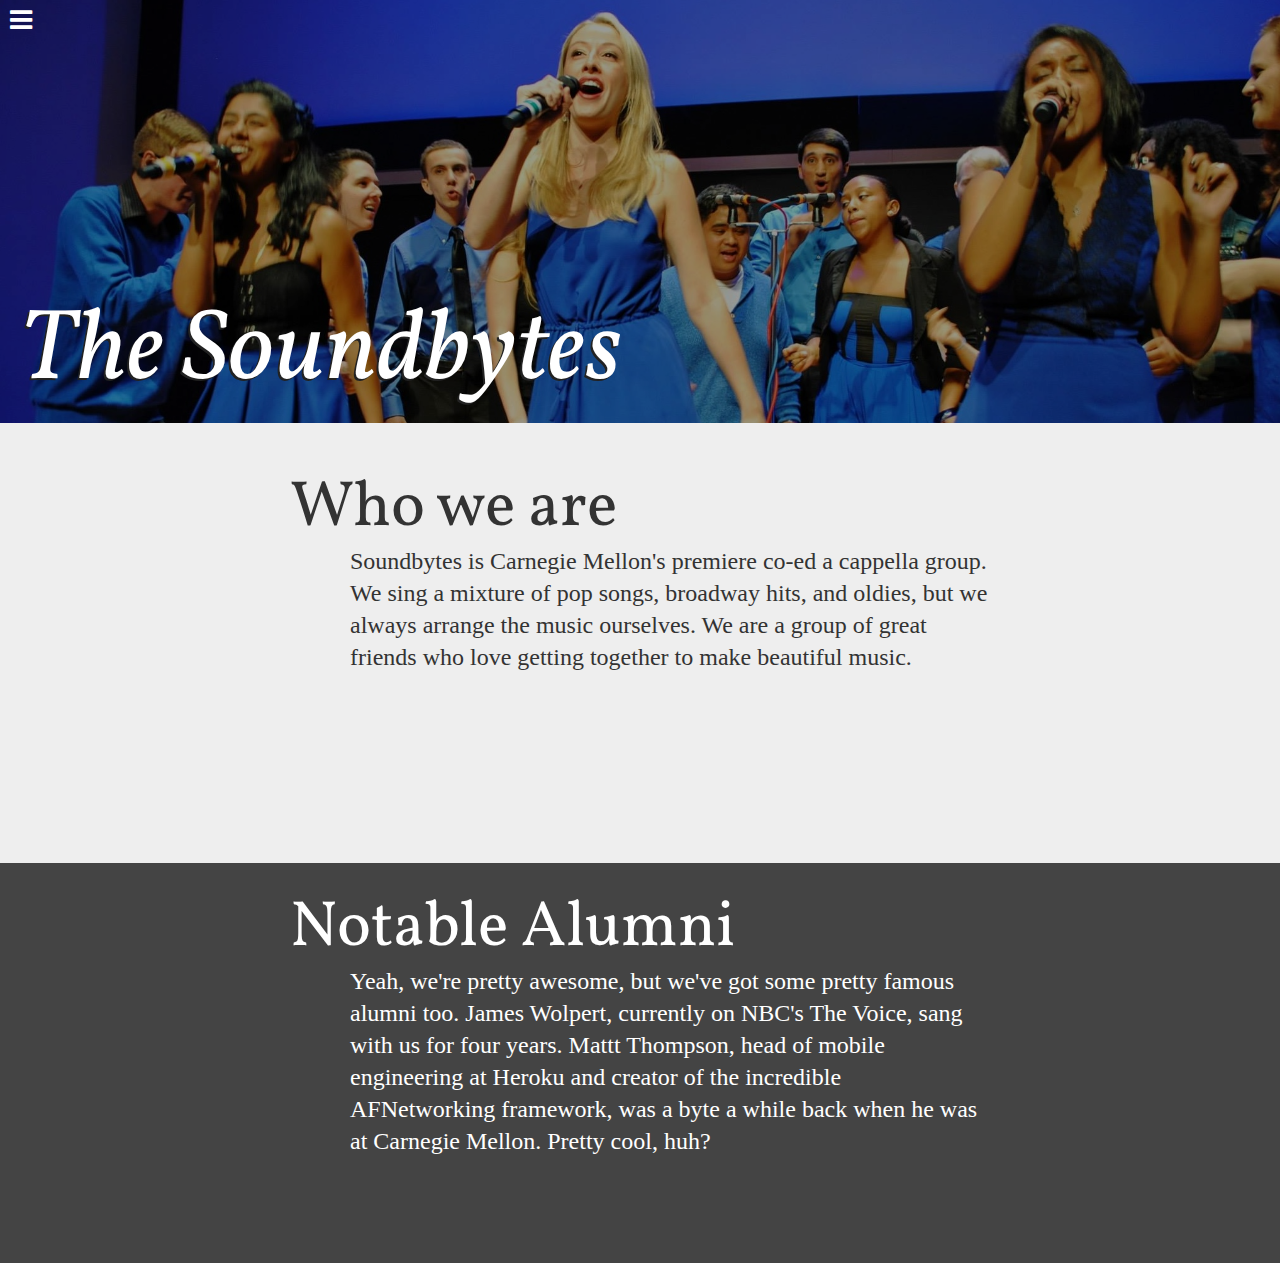
<file: public/index.html>
<html>
<head>
	<title>CMU Soundbytes</title>
	<link href='http://fonts.googleapis.com/css?family=Vollkorn:400italic,400' rel='stylesheet' type='text/css'>
	<link href='http://fonts.googleapis.com/css?family=Cardo' rel='stylesheet' type='text/css'>
	<link rel="stylesheet" type="text/css" href="style/reset.css">
	<link rel="stylesheet" type="text/css" href="style/soundbytes.css">
	<link rel="stylesheet" type="text/css" href="style/jPushMenu.css">
	<link href="http://netdna.bootstrapcdn.com/font-awesome/4.0.3/css/font-awesome.css" rel="stylesheet">
</head>
<body>
	<div class = "nav">
		<button id = "left-toggle" class = "toggle-menu menu-left push-body"><i class="fa fa-bars"></i></button>
	</div>
	<div class="cbp-spmenu cbp-spmenu-vertical cbp-spmenu-left">
		<h3>Soundbytes</h3>
		<a href = "#">Members</a>
		<a href = "#">Media</a>
	</div>
	<div class="header-carousel">
		<div class="darken"></div>
		<img src="img/soundbytes-header.jpg" />
		<div class="header-title">The Soundbytes</div>
	</div>
	<div id="main-content">
		<div class="section section1">

			<div class="text-container">
				<div class="content-title">
					Who we are
				</div>

				<div class="content-text">
					Soundbytes is Carnegie Mellon's premiere co-ed a cappella group. We sing a mixture of pop songs, broadway hits, and oldies, but we always arrange the music ourselves. We are a group of great friends who love getting together to make beautiful music.
				</div>
			</div>
		</div>

		<div class="section section2">
			<div class="text-container">
				<div class="content-title">
					Notable Alumni
				</div>

				<div class="content-text">
					Yeah, we're pretty awesome, but we've got some pretty famous alumni too. James Wolpert, currently on NBC's The Voice, sang with us for four years. Mattt Thompson, head of mobile engineering at Heroku and creator of the incredible AFNetworking framework, was a byte a while back when he was at Carnegie Mellon. Pretty cool, huh?
				</div>
			</div>
		</div>
	</div>
	<script type="text/javascript" src="js/jquery-1.10.2.min.js"></script>
	<script type="text/javascript" src="js/parse-min.js"></script>
	<script type="text/javascript" src="js/soundbytes.js"></script>
	<script type="text/javascript" src="js/jPushMenu.js"></script>
</body>
</html>
</file>
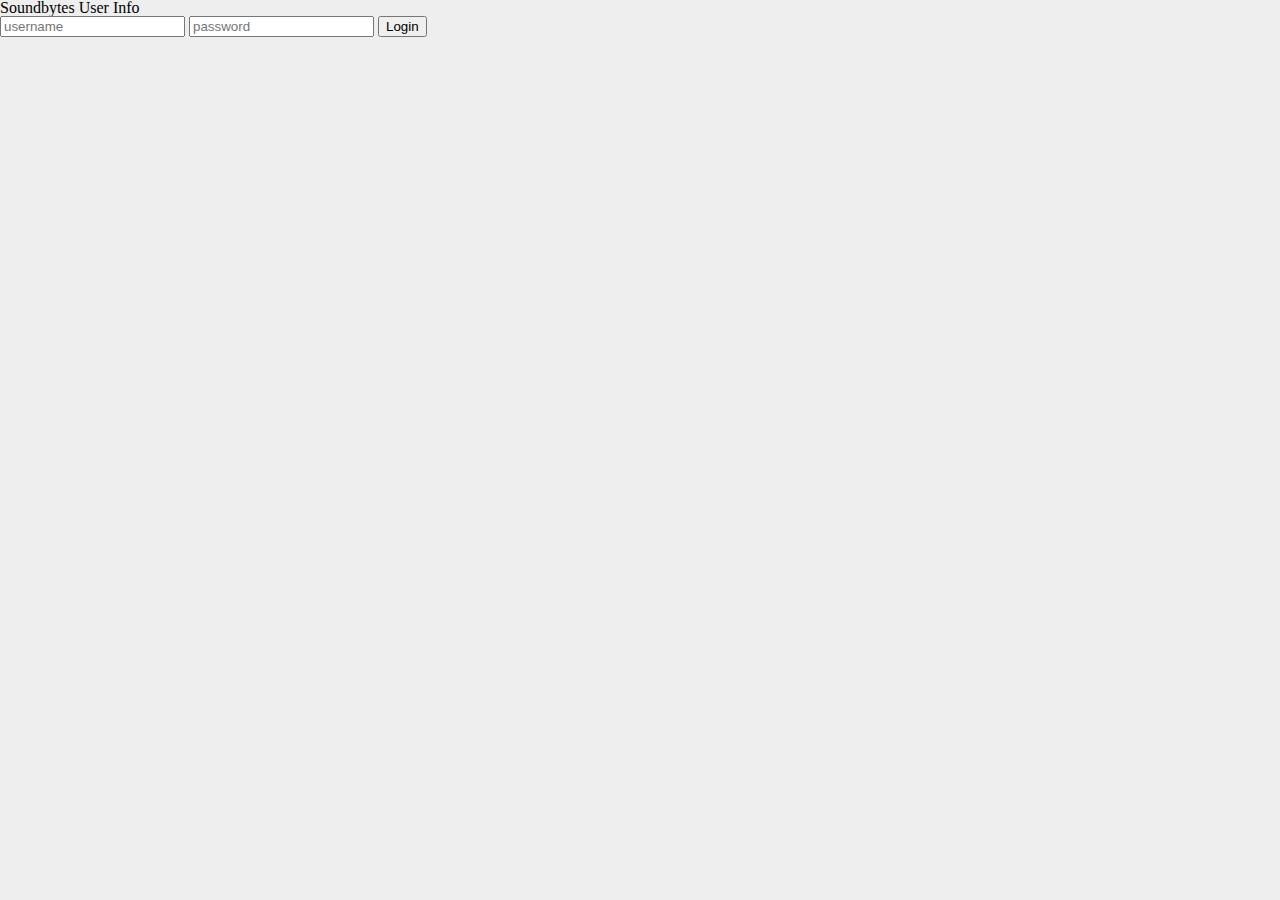
<file: public/newuser.html>
<html>
<head>
	<title>CMU Soundbytes</title>
	<link href='http://fonts.googleapis.com/css?family=Vollkorn:400italic,400' rel='stylesheet' type='text/css'>
	<link href='http://fonts.googleapis.com/css?family=Cardo' rel='stylesheet' type='text/css'>
	<link rel="stylesheet" type="text/css" href="style/reset.css">
	<link rel="stylesheet" type="text/css" href="style/soundbytes.css">
</head>
<body>
	<h1>Soundbytes User Info</h1>

	<form id="login-form">
		<input id="username-field" name="username" type="text" placeholder="username" />
		<input id="password-field" name="password" type="password" placeholder="password" />
		<input id="login-button" name="login-submit" type="button" value="Login" />
	</form>

	<div class="loading-div"><div>

	<form id="user-form">
		<span class="input-label">Soundbyte:</span>
		<div class="user-form-row">
			<span class="input-label">Name:</span>
			<input type="text" name="name" />
		</div>
		<div class="user-form-row">
			<span class="input-label">Major:</span>
			<input type="text" name="major" />
		</div>
		<div class="user-form-row">
			<span class="input-label">Year:</span>
			<input type="text" name="year" />
		</div>
		<div class="user-form-row">
			<span class="input-label">Loves:</span>
			<input type="text" name="loves" />
		</div>
		<div class="user-form-row">
			<span class="input-label">Hates:</span>
			<input type="text" name="hates" />
		</div>
		<div class="user-form-row">
			<span class="input-label">Misses:</span>
			<input type="text" name="misses" />
		</div>
		<div class="user-form-row">
			<span class="input-label">Wants:</span>
			<input type="text" name="wants" />
		</div>
		<div class="user-form-row">
			<span class="input-label">Makes:</span>
			<input type="text" name="makes" />
		</div>
		<button id="user-submit" type="button" name="soundbyte-submit" value="Save">Save</button>
	</form>
	<script type="text/javascript" src="js/jquery-1.10.2.min.js"></script>
	<script src="js/parse-min.js"></script>
	<script type="text/javascript" src="js/login.js"></script>
</body>
</html>
</file>
<file: public/style/soundbytes.css>
body {
	background-color: #eee;
	
}

.header-carousel {
	width: 100%;
	min-width: 650px;
	max-height: 600px;
	background: cover;
	position: relative;
	top: 0;
	left: 0;
}

.darken {
	width: 100%;
	height: 100%;
	position: absolute;
	top: 0;
	left: 0;
	background-color: rgba(0,0,0,0.4);
}

.header-carousel img {
	height: auto;
	width: 100%;
}

.header-title {
	position: absolute;
	bottom: 20px;
	left: 20px;
	color: white;
	background-color: transparent;
	font-size: 100px;
	font-family: 'Vollkorn', serif;
	font-style: italic;
	text-shadow: -2px 2px #222;
}

#main-content {
	width: 100%;
}

.section {
	width: 100%;
	min-height: 400px;
}

.section1 {
	background-color: #eee;
	color: #333;
}

.section2 {
	background-color: #444;
	color: white;
}

.text-container {
	width: 700px;
	margin: 20px auto;
	line-height: 200%;
}

.content-text {
	font-family: 'Cardo' sans-serif;
	font-size: 24px;
	width: 640px;
	float: right;
}

.content-title {
	font-family: 'Vollkorn', serif;
	font-size: 64px;
	text-align: left;
	margin: 20px 0;
	padding-top: 50px;
}

.nav{
	z-index: 1000;
	position: absolute;
	top: 5px;
	left: 5px;
}

.nav #left-toggle{
	background-color: transparent;
	border: none;
	padding-right: 5px;
	padding-left: 5px;
	padding-top: 2px;
	padding-bottom: 2px;
}

.nav #left-toggle{
	color: white;
	font-size: 26px;
}

.nav #left-toggle:hover{
	cursor: pointer;
	color: #ccc;
}
</file>
<file: public/style/jPushMenu.css>
/* General styles for all menus */
.cbp-spmenu {
	background: #47a3da;
	position: fixed;
}

.cbp-spmenu h3 {
	color: #afdefa;
	font-size: 1.9em;
	padding: 20px;
	margin: 0;
	font-weight: 300;
	background: #0d77b6;
}

.cbp-spmenu a {
	display: block;
	color: #fff;
	font-size: 1.1em;
	font-weight: 300;
}

.cbp-spmenu a:hover {
	background: #258ecd;
}

.cbp-spmenu a:active {
	background: #afdefa;
	color: #47a3da;
}

/* Orientation-dependent styles for the content of the menu */

.cbp-spmenu-vertical {
	width: 240px;
	height: 100%;
	top: 0;
	z-index: 1000;
}

.cbp-spmenu-vertical a {
	border-bottom: 1px solid #258ecd;
	padding: 1em;
}

.cbp-spmenu-horizontal {
	width: 100%;
	height: 150px;
	left: 0;
	z-index: 1000;
	overflow: hidden;
}

.cbp-spmenu-horizontal h3 {
	height: 100%;
	width: 20%;
	float: left;
}

.cbp-spmenu-horizontal a {
	float: left;
	width: 20%;
	padding: 0.8em;
	border-left: 1px solid #258ecd;
}

/* Vertical menu that slides from the left or right */

.cbp-spmenu-left {
	left: -240px;
}

.cbp-spmenu-right {
	right: -240px;
}

.cbp-spmenu-left.cbp-spmenu-open {
	left: 0px;
}

.cbp-spmenu-right.cbp-spmenu-open {
	right: 0px;
}

/* Horizontal menu that slides from the top or bottom */

.cbp-spmenu-top {
	top: -150px;
}

.cbp-spmenu-bottom {
	bottom: -150px;
}

.cbp-spmenu-top.cbp-spmenu-open {
	top: 0px;
}

.cbp-spmenu-bottom.cbp-spmenu-open {
	bottom: 0px;
}

/* Push classes applied to the body */

.cbp-spmenu-push {
	overflow-x: hidden;
	position: relative;
	left: 0;
}

.cbp-spmenu-push-toright {
	left: 240px;
}

.cbp-spmenu-push-toleft {
	left: -240px;
}

/* Transitions */

.cbp-spmenu,
.cbp-spmenu-push {
	-webkit-transition: all 0.3s ease;
	-moz-transition: all 0.3s ease;
	transition: all 0.3s ease;
}

/* Example media queries */

@media screen and (max-width: 55.1875em){

	.cbp-spmenu-horizontal {
		font-size: 75%;
		height: 110px;
	}

	.cbp-spmenu-top {
		top: -110px;
	}

	.cbp-spmenu-bottom {
		bottom: -110px;
	}

}

@media screen and (max-height: 26.375em){

	.cbp-spmenu-vertical {
		font-size: 90%;
		width: 190px;
	}

	.cbp-spmenu-left,
	.cbp-spmenu-push-toleft {
		left: -190px;
	}

	.cbp-spmenu-right {
		right: -190px;
	}

	.cbp-spmenu-push-toright {
		left: 190px;
	}
}
</file>
